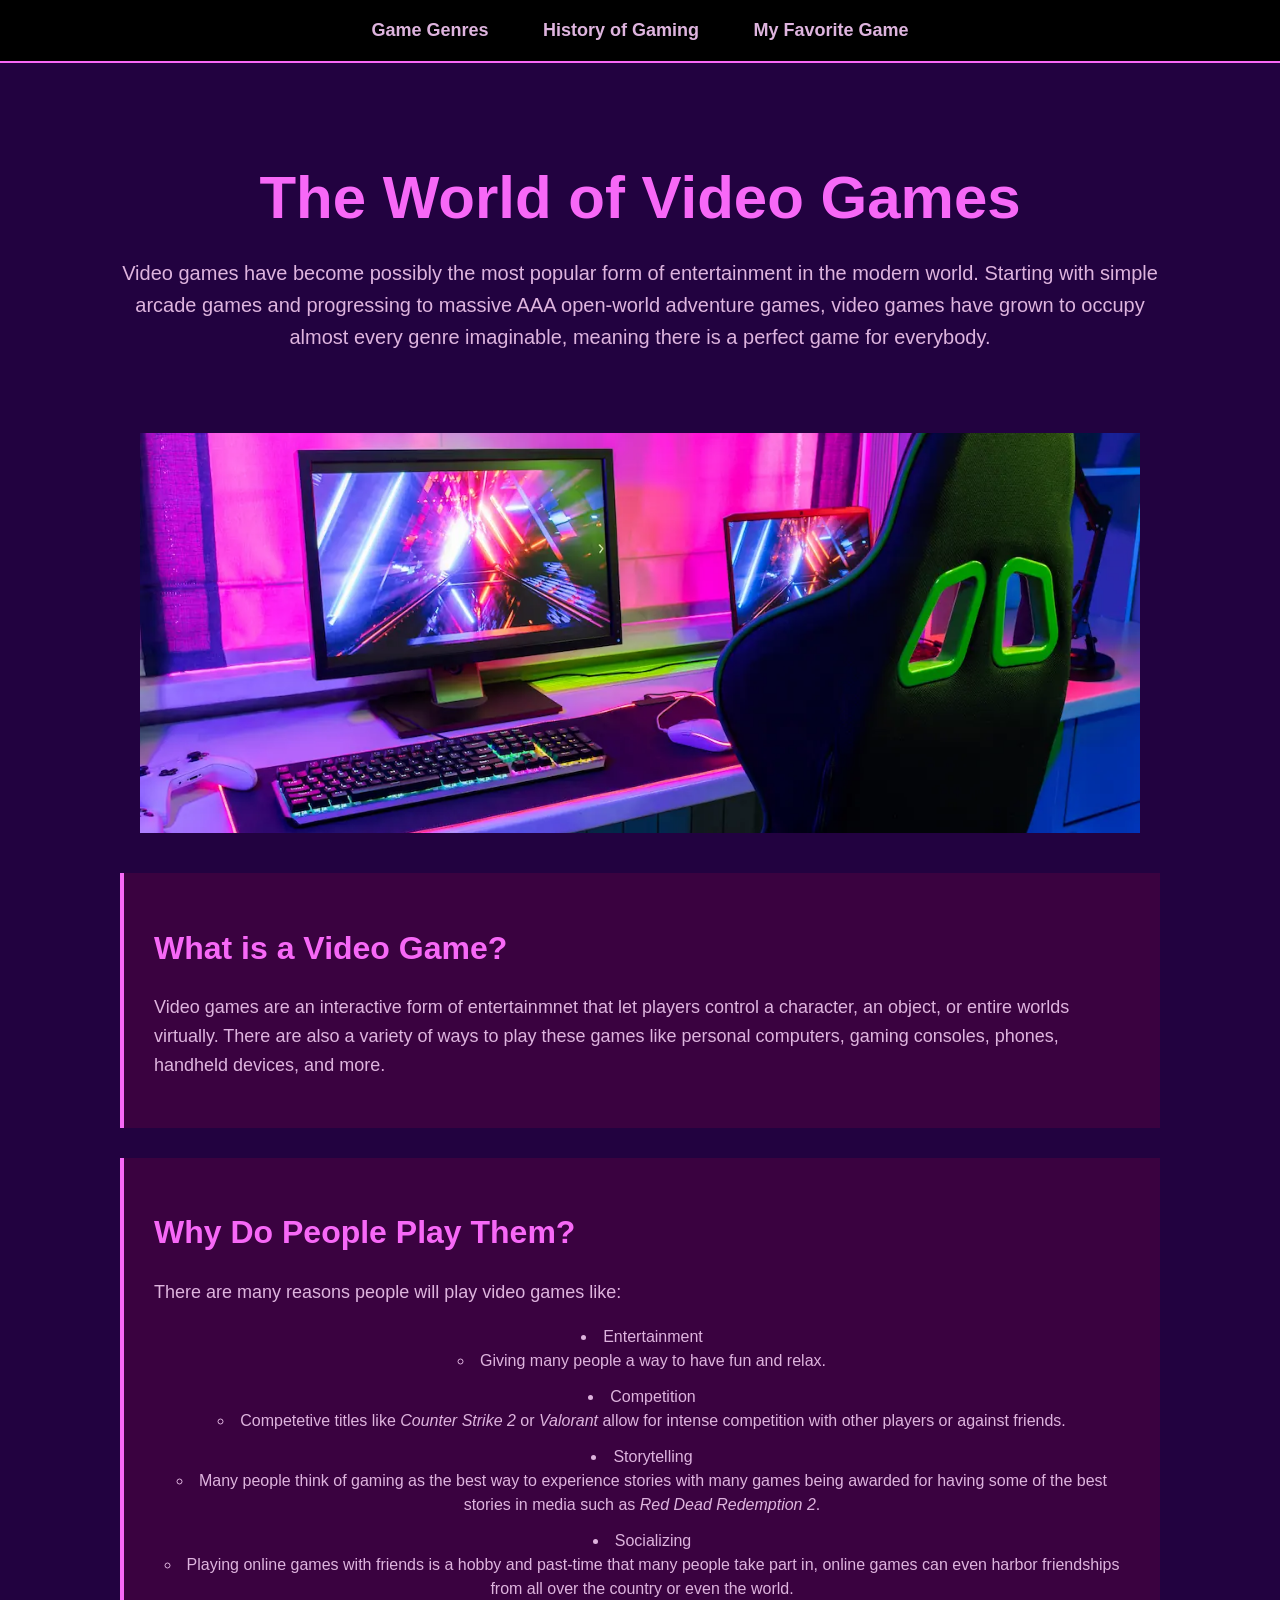
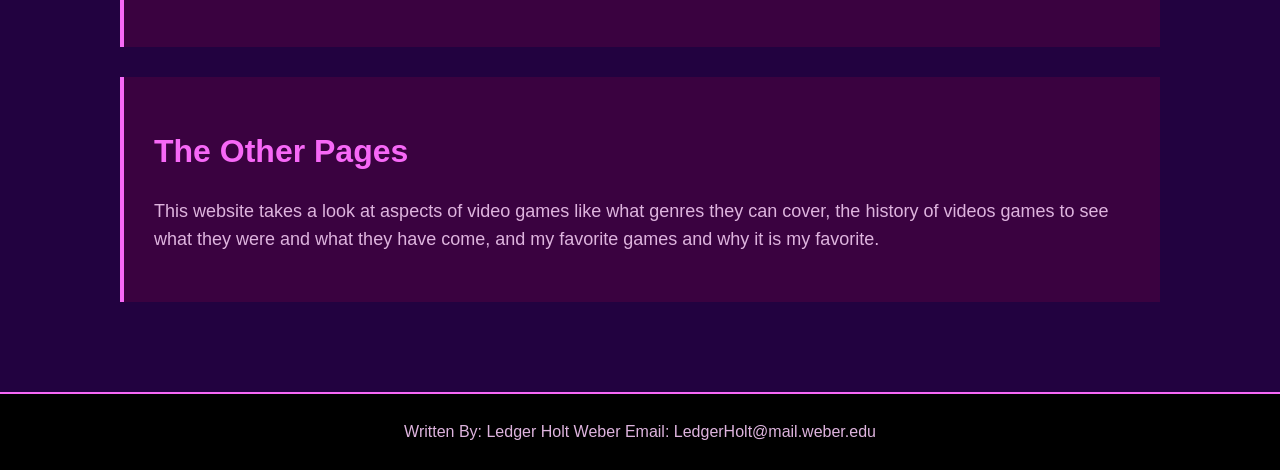
<file: index.html>
<!DOCTYPE html>
<html lang="en">

<head>
    <meta charset="UTF-8">
    <meta name="viewport" content="width=device-width, initial-scale=1.0">
    <link rel="stylesheet" href="styles/style.css">
    <title>Video Games</title>
</head>

<body>
    <nav>
        <a href="genres.html">Game Genres</a>
        <a href="history.html">History of Gaming</a>
        <a href="fav.html">My Favorite Game</a>
    </nav>
    <header>
        <h1>The World of Video Games</h1>
        <p class="headp">Video games have become possibly the most popular form of entertainment in the modern world.
            Starting with simple arcade games and progressing to massive AAA open-world adventure games, video games
            have grown to occupy almost every genre imaginable, meaning there is a perfect game for everybody.</p>
    </header>

    <img src="images/gaming-setup.webp" alt="gaming setup, with a computer, chair, and monitor playing a game." class="gaming-setup">

    <main>
        <section>
            <h2>What is a Video Game?</h2>
            <p>Video games are an interactive form of entertainmnet that let players control a character, an object, or
                entire worlds virtually. There are also a variety of ways to play these games like personal computers,
                gaming consoles, phones, handheld devices, and more.</p>
        </section>

        <section>
            <h2>Why Do People Play Them?</h2>
            <p>There are many reasons people will play video games like:</p>
            <ul>
                <li>Entertainment <ul>
                        <li>Giving many people a way to have fun and relax.</li>
                    </ul>
                </li>
                <li>Competition<ul>
                        <li>Competetive titles like <i>Counter Strike 2</i> or <i>Valorant</i> allow for intense
                            competition with other players or against friends.</li>
                    </ul>
                </li>
                <li>Storytelling<ul>
                        <li>Many people think of gaming as the best way to experience stories with many games being
                            awarded for having some of the best stories in media such as <i>Red Dead Redemption 2</i>.
                        </li>
                    </ul>
                </li>
                <li>Socializing<ul>
                        <li>Playing online games with friends is a hobby and past-time that many people take part in,
                            online games can even harbor friendships from all over the country or even the world.</li>
                    </ul>
                </li>

            </ul>
        </section>

        <section>
            <h2>The Other Pages</h2>
            <p>This website takes a look at aspects of video games like what genres they can cover, the history of
                videos games to see what they were and what they have come, and my favorite games and why it is my
                favorite.</p>
        </section>

    </main>

    <footer>
        <address>
            Written By: Ledger Holt
            Weber Email: LedgerHolt@mail.weber.edu
        </address>

    </footer>

</body>

</html>
</file>
<file: styles/style.css>
:root {
    --primary-color: #DEB4DE;
    --secondary-color: #f768f7;
    --background-color: #220240;
    --spacing-background: #3a0240;
}

* {
    box-sizing: border-box;
}

body {
    background-color: var(--background-color);
    color: var(--primary-color);
    margin: 0;
    font-family: Arial, sans-serif;
}

nav {
    background-color: #000000;
    width: 100%;
    padding: 20px;
    text-align: center;
    position: sticky;
    top: 0;
    z-index: 1000;
    border-bottom: 2px solid var(--secondary-color);
}

nav a {
    color: var(--primary-color);
    text-decoration: none;
    font-weight: bold;
    font-size: 18px;
    margin: 0 25px;
}

nav a:hover {
    color: var(--secondary-color);
}

nav a:current {
    color: var(--secondary-color);
}

header {
    text-align: center;
    max-width: 1100px;
    margin: 0 auto;
    padding: 60px 30px 40px;
}

h1 {
    font-size: 60px;
    margin-bottom: 25px;
    color: var(--secondary-color);
}

.headp {
    font-size: 20px;
    line-height: 1.6;
}

main {
    max-width: 1100px;
    margin: 0 auto;
    padding: 20px 30px 60px;
}

section {
    background-color: var(--spacing-background);
    padding: 30px;
    margin-bottom: 30px;
    border-left: 4px solid var(--secondary-color);
}

h2 {
    color: var(--secondary-color);
    font-size: 32px;
}

p {
    font-size: 18px;
    line-height: 1.6;
}

li {
    margin-bottom: 12px;
    line-height: 1.5;
}

ul {
    list-style-position: inside;
    padding-left: 0;
    text-align: center;
}

footer {
    background-color: #000000;
    text-align: center;
    padding: 25px;
    border-top: 2px solid var(--secondary-color);
}

address {
    font-style: normal;
    line-height: 1.6;
}

.gaming-setup {
    width: 100%;
    max-width: 1000px;
    height: 400px;
    object-fit: cover;
    display: block;
    margin: 20px auto;
}

.genres {
    width: 80%;
    max-width: 1000px;
    height: auto;
    display: block;
    margin: 20px auto;
    border: 1px solid var(--secondary-color);
}

.history {
    width: 80%;
    max-width: 1000px;
    height: auto;
    display: block;
    margin: 20px auto;
    border: 1px solid var(--secondary-color);
}

.kingdom-hearts {
    width: 80%;
    max-width: 1000px;
    height: auto;
    display: block;
    margin: 20px auto;
    border: 1px solid var(--secondary-color);
}

.sora {
    float: right;
    width: 150px;
    height: auto;
    margin: -85px 0 20px 20px;
    border: 1px solid var(--secondary-color);
}
</file>
